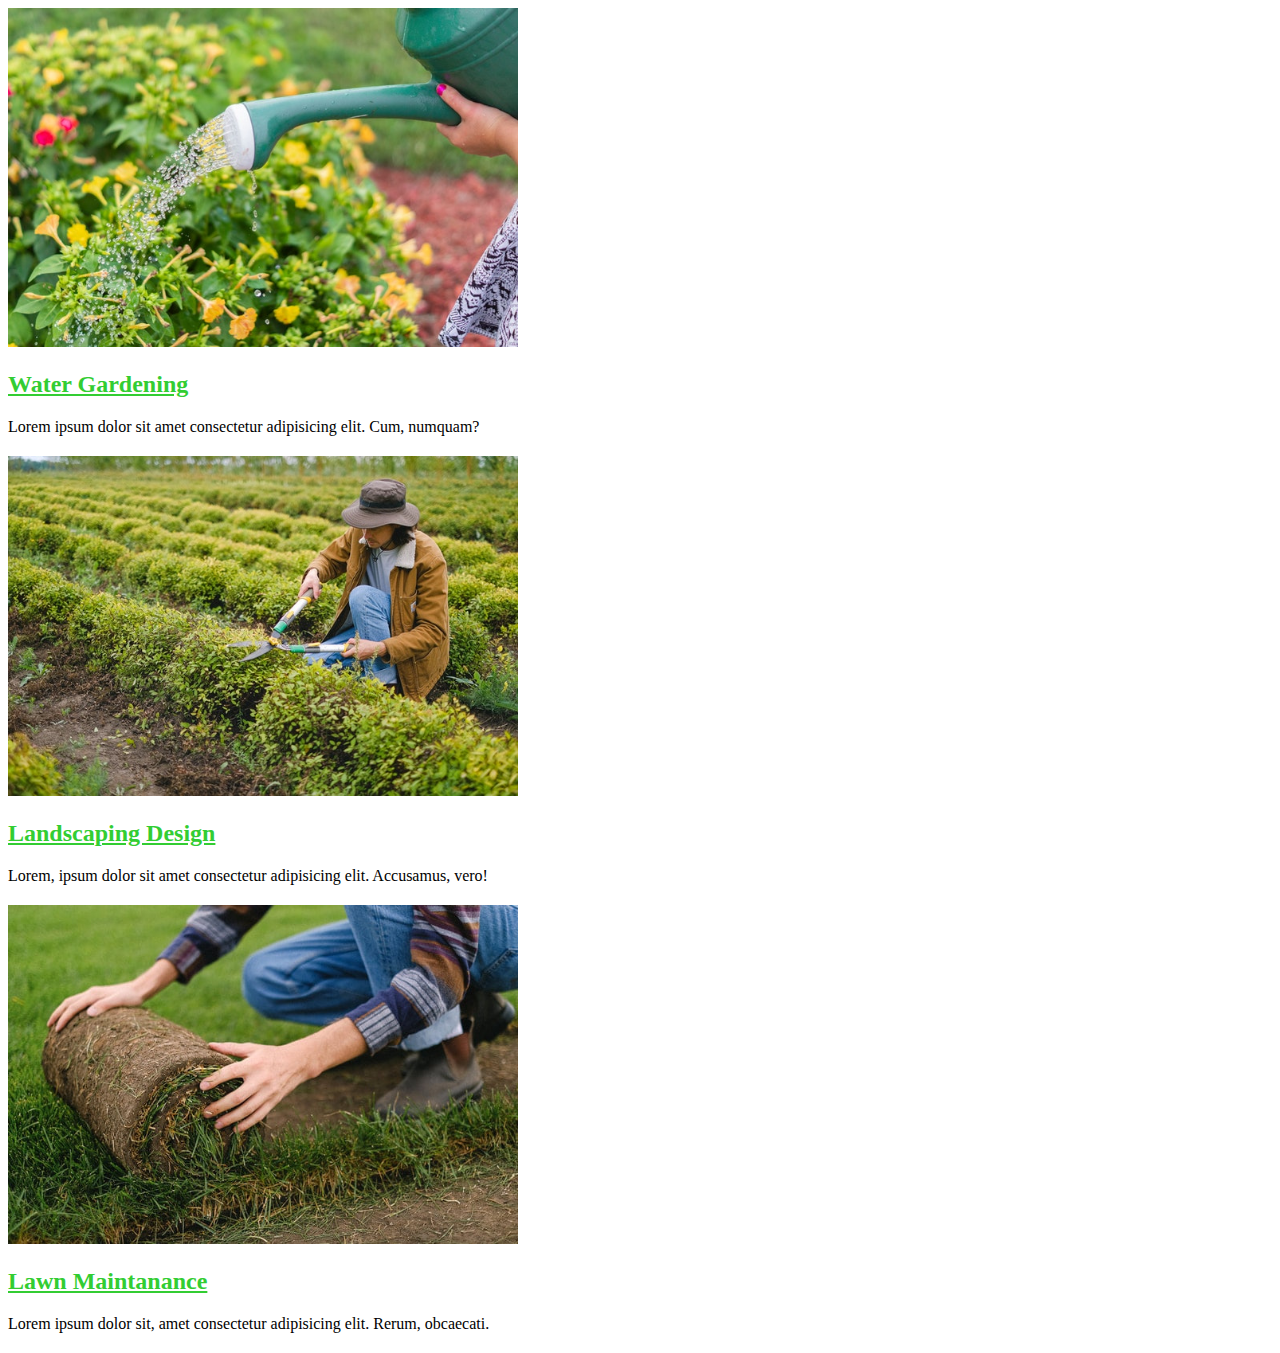
<file: tapsiriq/index.html>
<!DOCTYPE html>
<html lang="en">
  <head>
    <meta charset="UTF-8" />
    <meta http-equiv="X-UA-Compatible" content="IE=edge" />
    <meta name="viewport" content="width=device-width, initial-scale=1.0" />
    <title>Tapsiriq</title>
  </head>
  <body>
    <div style="margin-bottom: 20px">
      <img src="./images/sekil1.jpg" alt="sekil1 image" width="510" />
      <h2>
        <a
          href="https://demo.w3layouts.com/demos_new/template_demo/01-05-2021/greensward-liberty-demo_Free/193839911/web/index.html"
          target="_blank"
          style="color: limegreen"
          >Water Gardening</a
        >
      </h2>
      <p>
        Lorem ipsum dolor sit amet consectetur adipisicing elit. Cum, numquam?
      </p>
    </div>
    <div style="margin-bottom: 20px">
      <img src="./images/sekil2.jpg" alt="sekil2 image" width="510" />
      <h2>
        <a
          href="https://demo.w3layouts.com/demos_new/template_demo/01-05-2021/greensward-liberty-demo_Free/193839911/web/index.html"
          target="_blank"
          style="color: limegreen"
        >
          Landscaping Design</a
        >
      </h2>
      <p>
        Lorem, ipsum dolor sit amet consectetur adipisicing elit. Accusamus,
        vero!
      </p>
    </div>
    <div style="margin-bottom: 20px">
      <img src="./images/sekil3.jpg" alt="sekil3 image" width="510" />
      <h2>
        <a
          href="https://demo.w3layouts.com/demos_new/template_demo/01-05-2021/greensward-liberty-demo_Free/193839911/web/index.html"
          target="_blank"
          style="color: limegreen"
          >Lawn Maintanance</a
        >
      </h2>
      <p>
        Lorem ipsum dolor sit, amet consectetur adipisicing elit. Rerum,
        obcaecati.
      </p>
    </div>
  </body>
</html>
</file>
